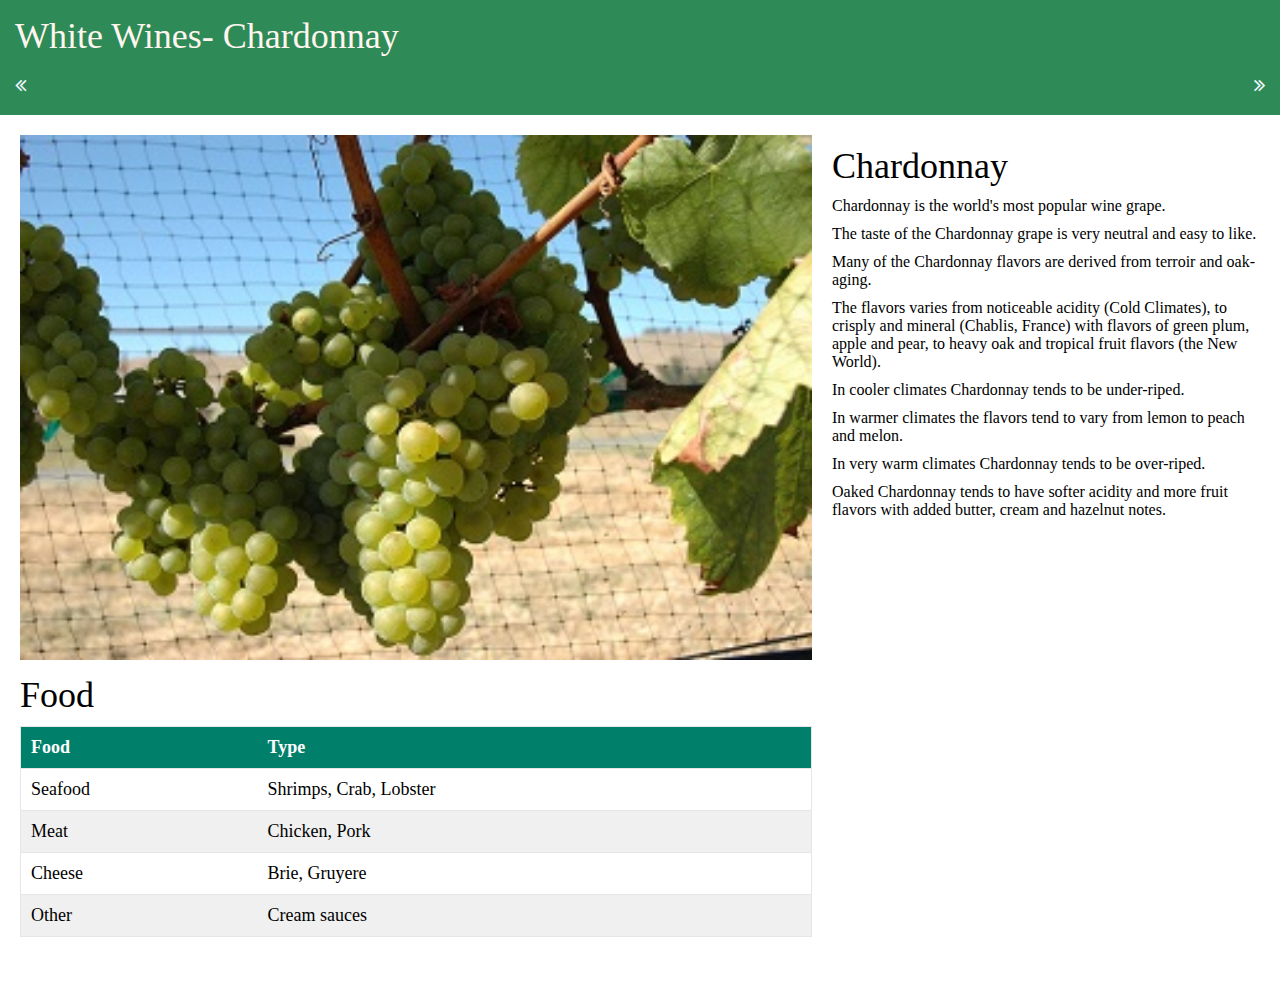
<file: index.html>
<!DOCTYPE html>
<html lang="ko">
<head>
    <meta charset="UTF-8">
    <meta name="viewport" content="width=device-width, initial-scale=1.0">
    <title>layout5</title>

    <link rel="stylesheet" href="https://cdnjs.cloudflare.com/ajax/libs/font-awesome/4.7.0/css/font-awesome.min.css">

    <link rel="stylesheet" href="./css/style.css">

</head>
<body>
    
    
    <div id="header">
        <p>White Wines- Chardonnay</p>
        <br>
        <a href="./index2.html"><i id="icon1" class="fa fa-angle-double-left" style="color: aliceblue;"></i></a>
        <a href="./index2.html"><i id="icon2" class="fa fa-angle-double-right" style="color: aliceblue;"></i></a>
    </div>

    <main>
        <div id="div01">
            <img src="./images/chardonnay.jpg" alt="chardonnay" width="100%">
            <div class="info">
                <div class="food">
                    <h3>Food</h3>
                </div>
            <div class="table">
                <div class="list1">
                    <p class="tk">Food</p>
                    <p>Seafood</p>
                    <p class="fs">Meat</p>
                    <p>Cheese</p>
                    <p class="fs">Other</p>
                </div>

                <div class="list2">
                    <p class="tk">Type</p>
                    <p>	Shrimps, Crab, Lobster</p>
                    <p class="fs">Chicken, Pork</p>
                    <p>Brie, Gruyere</p>
                    <p class="fs">Cream sauces</p>                    
                    <br><br><br>
                </div>

                <div>
                    <h3></h3>
                </div>
            </div>
            </div>
        </div>

        <div id="div001">
            <p class="title">Chardonnay</p>
            <p>Chardonnay is the world's most popular wine grape.</p>
            <p>The taste of the Chardonnay grape is very neutral and easy to like.</p>
            <p>Many of the Chardonnay flavors are derived from terroir and oak-aging.</p>
            <p>The flavors varies from noticeable acidity (Cold Climates), to crisply and mineral (Chablis, France) with flavors of green plum, apple and pear, to heavy oak and tropical fruit flavors (the New World).</p>
            <p>In cooler climates Chardonnay tends to be under-riped.</p>
            <p>In warmer climates the flavors tend to vary from lemon to peach and melon.</p>
            <p>In very warm climates Chardonnay tends to be over-riped.</p>
            <p>Oaked Chardonnay tends to have softer acidity and more fruit flavors with added butter, cream and hazelnut notes.</p>
        </div>
    </main>
</body>
</html>
</file>
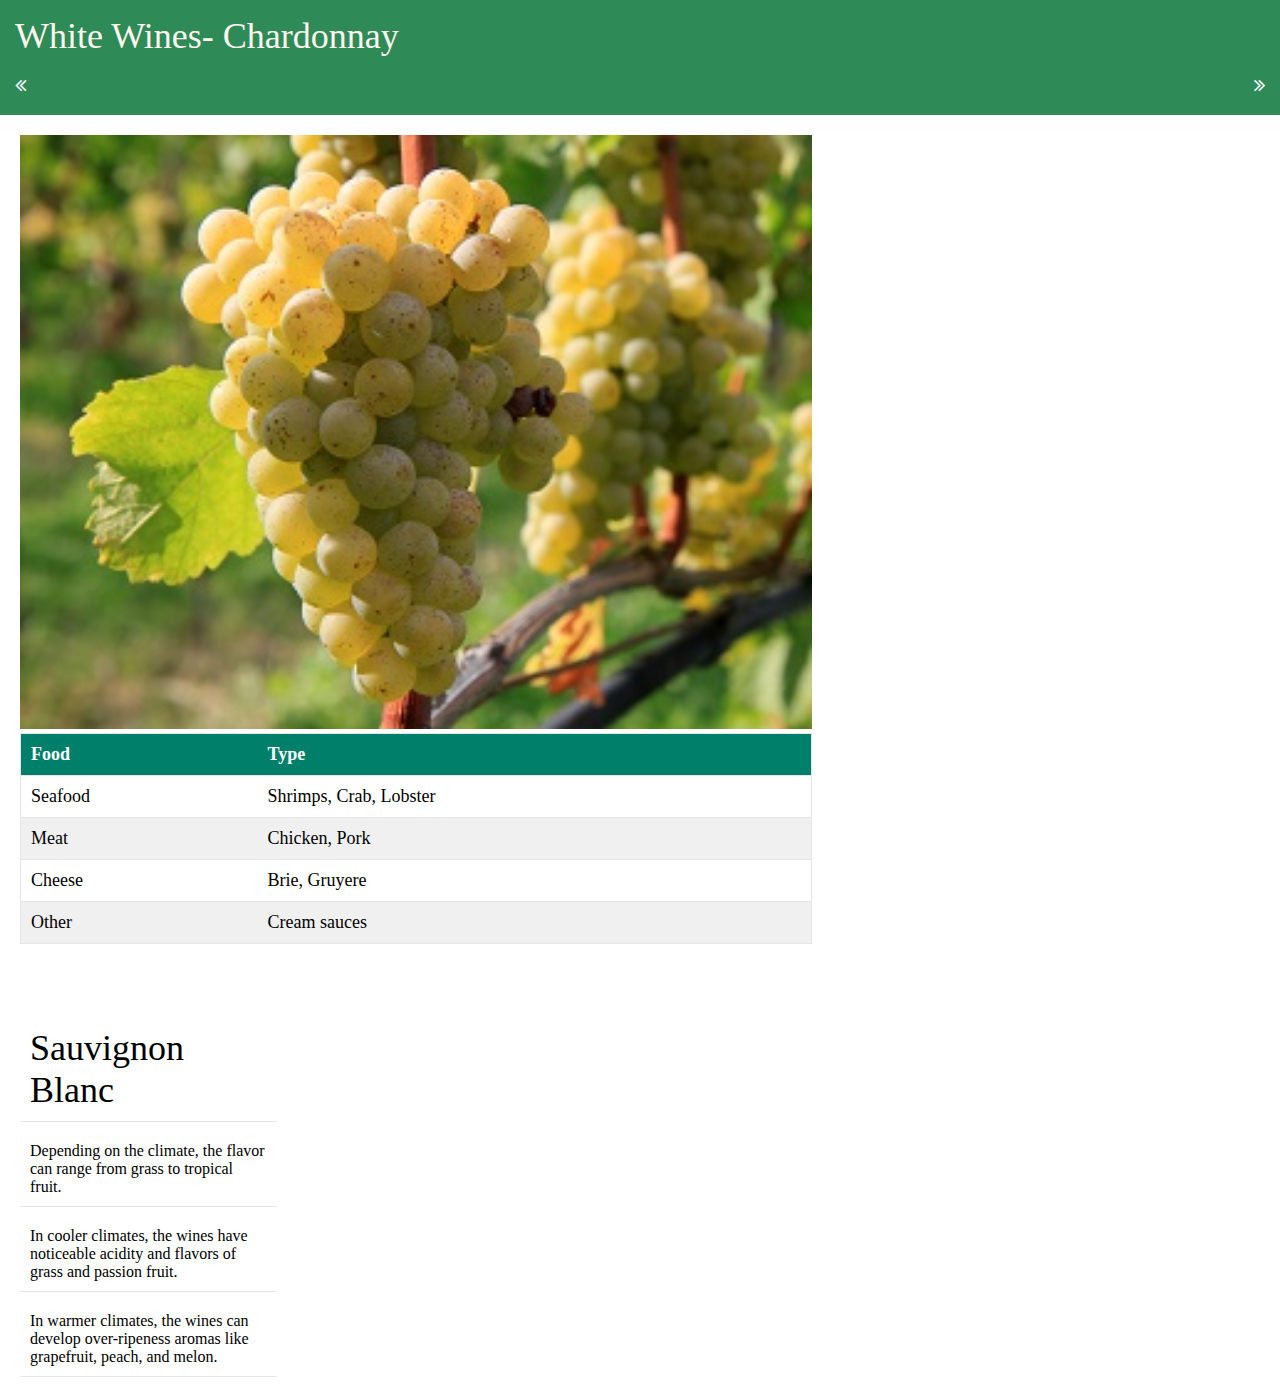
<file: index2.html>
<!DOCTYPE html>
<html lang="ko">
<head>
    <meta charset="UTF-8">
    <meta name="viewport" content="width=device-width, initial-scale=1.0">
    <title>layout5</title>

    <link rel="stylesheet" href="https://cdnjs.cloudflare.com/ajax/libs/font-awesome/4.7.0/css/font-awesome.min.css">

    <link rel="stylesheet" href="./css/style.css">

</head>
<body>
    <div id="header">
        <p>White Wines- Chardonnay</p>
        <br>
        <a href="./index.html"><i id="icon1" class="fa fa-angle-double-left" style="color: aliceblue;"></i></a>
        <a href="./index.html"><i id="icon2" class="fa fa-angle-double-right" style="color: aliceblue;"></i></a>
    </div>
    <main>
        <div id="div01">
            <img src="./images/sauvignon_blanc.jpg" alt="sauvignon_blanc" width="100%">
            <div class="table">
                <div class="list1">
                    <p class="tk">Food</p>
                    <p>Seafood</p>
                    <p class="fs">Meat</p>
                    <p>Cheese</p>
                    <p class="fs">Other</p>
                </div>

                <div class="list2">
                    <p class="tk">Type</p>
                    <p>	Shrimps, Crab, Lobster</p>
                    <p class="fs">Chicken, Pork</p>
                    <p>Brie, Gruyere</p>
                    <p class="fs">Cream sauces</p>                    
                    <br><br><br>
                </div>     
        </div>

        <div id="div001">
            <p class="title">Sauvignon Blanc</p>
            <p>Depending on the climate, the flavor can range from grass to tropical fruit.</p>
            <p>In cooler climates, the wines have noticeable acidity and flavors of grass and passion fruit.</p>
            <p>In warmer climates, the wines can develop over-ripeness aromas like grapefruit, peach, and melon.</p>
        </div>
    </main>
</body>
</html>
</file>
<file: css/style.css>
@charset "utf-8";

* {
    margin: 0;
    padding: 0;
    box-sizing: border-box;
}

body {
    margin: 0;
    padding: 0;
}

#header {
    background-color: seagreen;
    width: 100%;
    padding: 15px 15px 40px 15px;
    margin-bottom: 20px;
}

#header p {
    color: seashell;
    font-size: 36px;
    /* margin-bottom: 20px; */
}

#header a #icon1 {
    float: left;
    text-decoration: none;
}

#header a #icon2 {
    float: right;
    text-align: right;
    text-decoration: none;
}

#header a i {
    color: seashell;
    font-size: 20px;
    font-weight: 400;
}

main #div01 {
    float: left;
    width: 65%;
    padding-left: 20px;
    padding-right: 20px;
}

main #div001 {
    float: left;
    width: 35%;
    padding-right: 20px;
}

main #div001 p.title {
    margin: 10px 0px;
    font-size: 36px;
}

main #div001 p {
    margin: 10px 0px;
}


/* 테이블 */

main #div01 div.food {
    margin: 10px 0px;
}

main #div01 div.food h3 {
    font-size: 36px;
    font-weight: normal;
    /* display: inline; */
}



main #div01 div.list1 {
    font-size: 18px;
    float: left;
    width: 30%;
    border-top: 1px solid rgb(230, 230, 230);
    border-left: 1px solid rgb(230, 230, 230);
}

main #div01 div.list2 {
    font-size: 18px;
    float: left;
    width: 70%;
    border-top: 1px solid rgb(230, 230, 230);
} 

main #div01 div > p.tk {
    background-color: rgb(0, 128, 107);
    padding: 10px 0px;
    color: white;
    padding-left: 10px;
    font-weight: 700;
}

main #div01 div p {
    border-bottom: 1px solid rgb(230, 230, 230);
    padding: 10px;
}

main #div01 div p.fs {
    background-color: rgb(240, 240, 240);
}

main #div01 div div.list2 P {
    border-right: 1px solid rgb(230, 230, 230);
}
</file>
